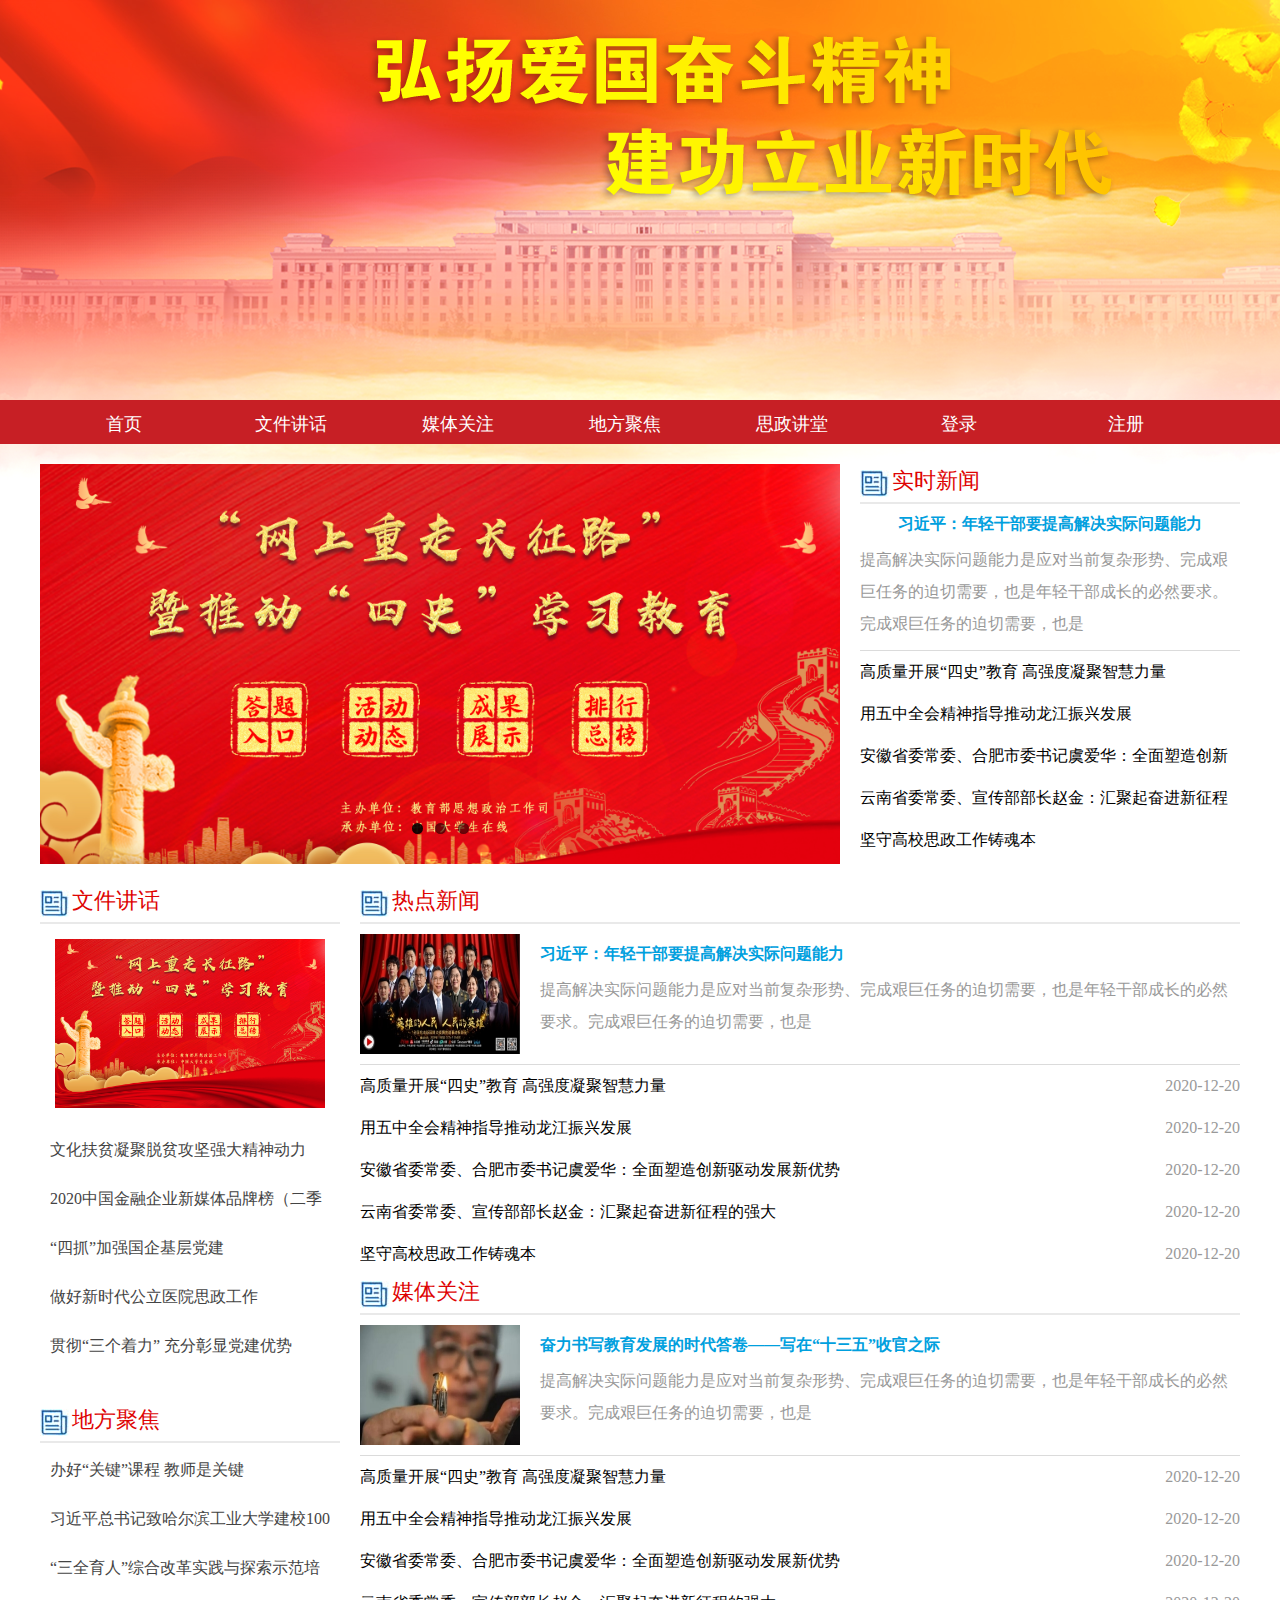
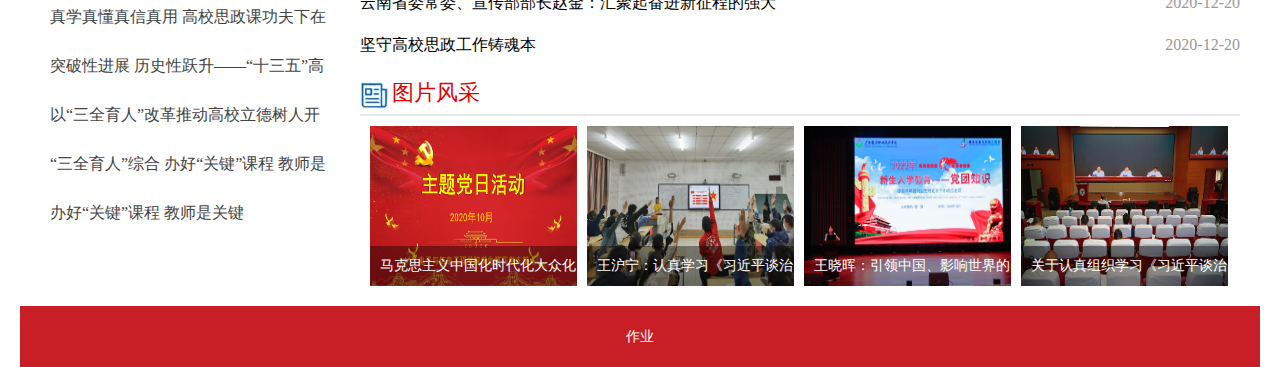
<file: index.html>
<!DOCTYPE html
    PUBLIC "-//W3C//DTD XHTML 1.0 Transitional//EN" "http://www.w3.org/TR/xhtml1/DTD/xhtml1-transitional.dtd">
<html xmlns="http://www.w3.org/1999/xhtml">
<head>
<meta http-equiv="Content-Type" content="text/html; charset=utf-8" />
<title>资讯</title>
<script src="js/jquery.js" type="text/javascript"></script>
<script type="text/javascript" src="js/jquery.flexslider.js"></script>
<link href="css/style.css" rel="stylesheet" type="text/css" />
</head>

<body>     
<div class="main">
  <div class="header indexheader">


    <ul>
      <li><a href="index.html">首页</a></li>
      <li><a href="news.html">文件讲话</a></li>
      <li><a href="guanzhu.html">媒体关注</a></li>
      <li><a href="place.html">地方聚焦</a></li>
      <li><a href="fengcai.html">思政讲堂</a></li>
      <li><a href="login.html">登录</a></li>
      <li><a href="regsiter.html">注册</a></li>
    </ul>
  </div>
  <div class="context">
    <div class="layoutbox">
      <div class="flexslider banner">
        <ul class="slides">
          <li><a><img src="imgs/b1.jpg"></a></li>
          <li><a><img src="imgs/b2.jpg"></a></li>
          <li><a><img src="imgs/b3.png"></a></li>
        </ul>
      </div>
      <div class="topright">
        <div class="xxdt-tit">
          <div class="xxdt-tit-name ">实时新闻</div>
        </div>
        <div class="topnew">
          <div class="topmenu">
            <h3><a href="#">习近平：年轻干部要提高解决实际问题能力</a></h3>
            <p>提高解决实际问题能力是应对当前复杂形势、完成艰巨任务的迫切需要，也是年轻干部成长的必然要求。完成艰巨任务的迫切需要，也是</p>
          </div>
          <ul>
            <li><a href="detail.html">高质量开展“四史”教育 高强度凝聚智慧力量</a></li>
            <li><a href="detail.html">用五中全会精神指导推动龙江振兴发展</a></li>
            <li><a href="detail.html">安徽省委常委、合肥市委书记虞爱华：全面塑造创新驱动发展新优势</a></li>
            <li><a href="detail.html">云南省委常委、宣传部部长赵金：汇聚起奋进新征程的强大</a></li>
            <li><a href="detail.html">坚守高校思政工作铸魂本</a></li>
          </ul>
        </div>
      </div>
    </div>
    <div class="left">
      <div class="leftmenu">
        <div class="xxdt-tit">
          <div class="xxdt-tit-name ">文件讲话</div>
        </div>
        <img class="imgb" src="imgs/fj.jpg">
        <ul>
          <li>文化扶贫凝聚脱贫攻坚强大精神动力</li>
          <li>2020中国金融企业新媒体品牌榜（二季度榜单）发布</li>
          <li>“四抓”加强国企基层党建</li>
          <li>做好新时代公立医院思政工作</li>
          <li>贯彻“三个着力” 充分彰显党建优势</li>
        </ul>
      </div>
      <div class="leftmenu">
        <div class="xxdt-tit">
          <div class="xxdt-tit-name ">地方聚焦</div>
        </div>
        <div id="div1">
          <ul>
            <li> 办好“关键”课程 教师是关键 </li>
            <li> 习近平总书记致哈尔滨工业大学建校100周年贺信的学习 </li>
            <li> “三全育人”综合改革实践与探索示范培训班开班 </li>
            <li> 真学真懂真信真用 高校思政课功夫下在哪 </li>
            <li> 突破性进展 历史性跃升——“十三五”高等教育 </li>
            <li> 以“三全育人”改革推动高校立德树人开新局增实效 </li>
            <li> “三全育人”综合
              办好“关键”课程 教师是关键改革实践与探索示范培训班开班 </li>
            <li> 办好“关键”课程 教师是关键 </li>
          </ul>
        </div>
      </div>
    </div>
    <div class="right">
      <div class="box">
        <div class="topright topright1">
          <div class="xxdt-tit">
            <div class="xxdt-tit-name ">热点新闻</div>
          </div>
          <div class="topnew">
            <div class="topmenu"> <img src="imgs/li1.jpg" width="160" height="120">
              <h3><a href="#">习近平：年轻干部要提高解决实际问题能力</a></h3>
              <p>提高解决实际问题能力是应对当前复杂形势、完成艰巨任务的迫切需要，也是年轻干部成长的必然要求。完成艰巨任务的迫切需要，也是</p>
            </div>
            <ul>
              <li><span>2020-12-20</span><a href="detail.html">高质量开展“四史”教育 高强度凝聚智慧力量</a></li>
              <li><span>2020-12-20</span><a href="detail.html">用五中全会精神指导推动龙江振兴发展</a></li>
              <li><span>2020-12-20</span><a href="detail.html">安徽省委常委、合肥市委书记虞爱华：全面塑造创新驱动发展新优势</a></li>
              <li><span>2020-12-20</span><a href="detail.html">云南省委常委、宣传部部长赵金：汇聚起奋进新征程的强大</a></li>
              <li><span>2020-12-20</span><a href="detail.html">坚守高校思政工作铸魂本</a></li>
            </ul>
          </div>
        </div>
        <div class="topright topright1">
          <div class="xxdt-tit">
            <div class="xxdt-tit-name ">媒体关注</div>
          </div>
          <div class="topnew">
            <div class="topmenu"> <img src="imgs/li2.jpg" width="160" height="120">
              <h3><a href="#">奋力书写教育发展的时代答卷——写在“十三五”收官之际</a></h3>
              <p>提高解决实际问题能力是应对当前复杂形势、完成艰巨任务的迫切需要，也是年轻干部成长的必然要求。完成艰巨任务的迫切需要，也是</p>
            </div>
            <ul>
              <li><span>2020-12-20</span><a href="detail.html">高质量开展“四史”教育 高强度凝聚智慧力量</a></li>
              <li><span>2020-12-20</span><a href="detail.html">用五中全会精神指导推动龙江振兴发展</a></li>
              <li><span>2020-12-20</span><a href="detail.html">安徽省委常委、合肥市委书记虞爱华：全面塑造创新驱动发展新优势</a></li>
              <li><span>2020-12-20</span><a href="detail.html">云南省委常委、宣传部部长赵金：汇聚起奋进新征程的强大</a></li>
              <li><span>2020-12-20</span><a href="detail.html">坚守高校思政工作铸魂本</a></li>
            </ul>
          </div>
        </div>
      </div>
      <div class="box">
        <div class="xxdt-tit">
          <div class="xxdt-tit-name ">图片风采</div>
        </div>
        <div class="img">
          <ul>
            <li> <img src="imgs/1.png" />
              <p>马克思主义中国化时代化大众化的开</p>
            </li>
            <li> <img src="imgs/2.png" />
              <p>王沪宁：认真学习《习近平谈治国理政》就</p>
            </li>
            <li> <img src="imgs/3.jpg" />
              <p>王晓晖：引领中国、影响世界的21</p>
            </li>
            <li> <img src="imgs/4.png" />
              <p>关于认真组织学习《习近平谈治国理政》第三卷的通知10万人大关</p>
            </li>
          </ul>
        </div>
      </div>
    </div>
  </div>
</div>
<div class="footer"> 作业 </div>
</body>
</html>
<script>
	$(window).load(function(){
		  $('.flexslider').flexslider({
			animation: "slide",
			directionNav: false,  
			 controlNav: true,    
			start: function(slider){
 			}
		  });

  
		  
 		 
    })
 
</script>
</file>
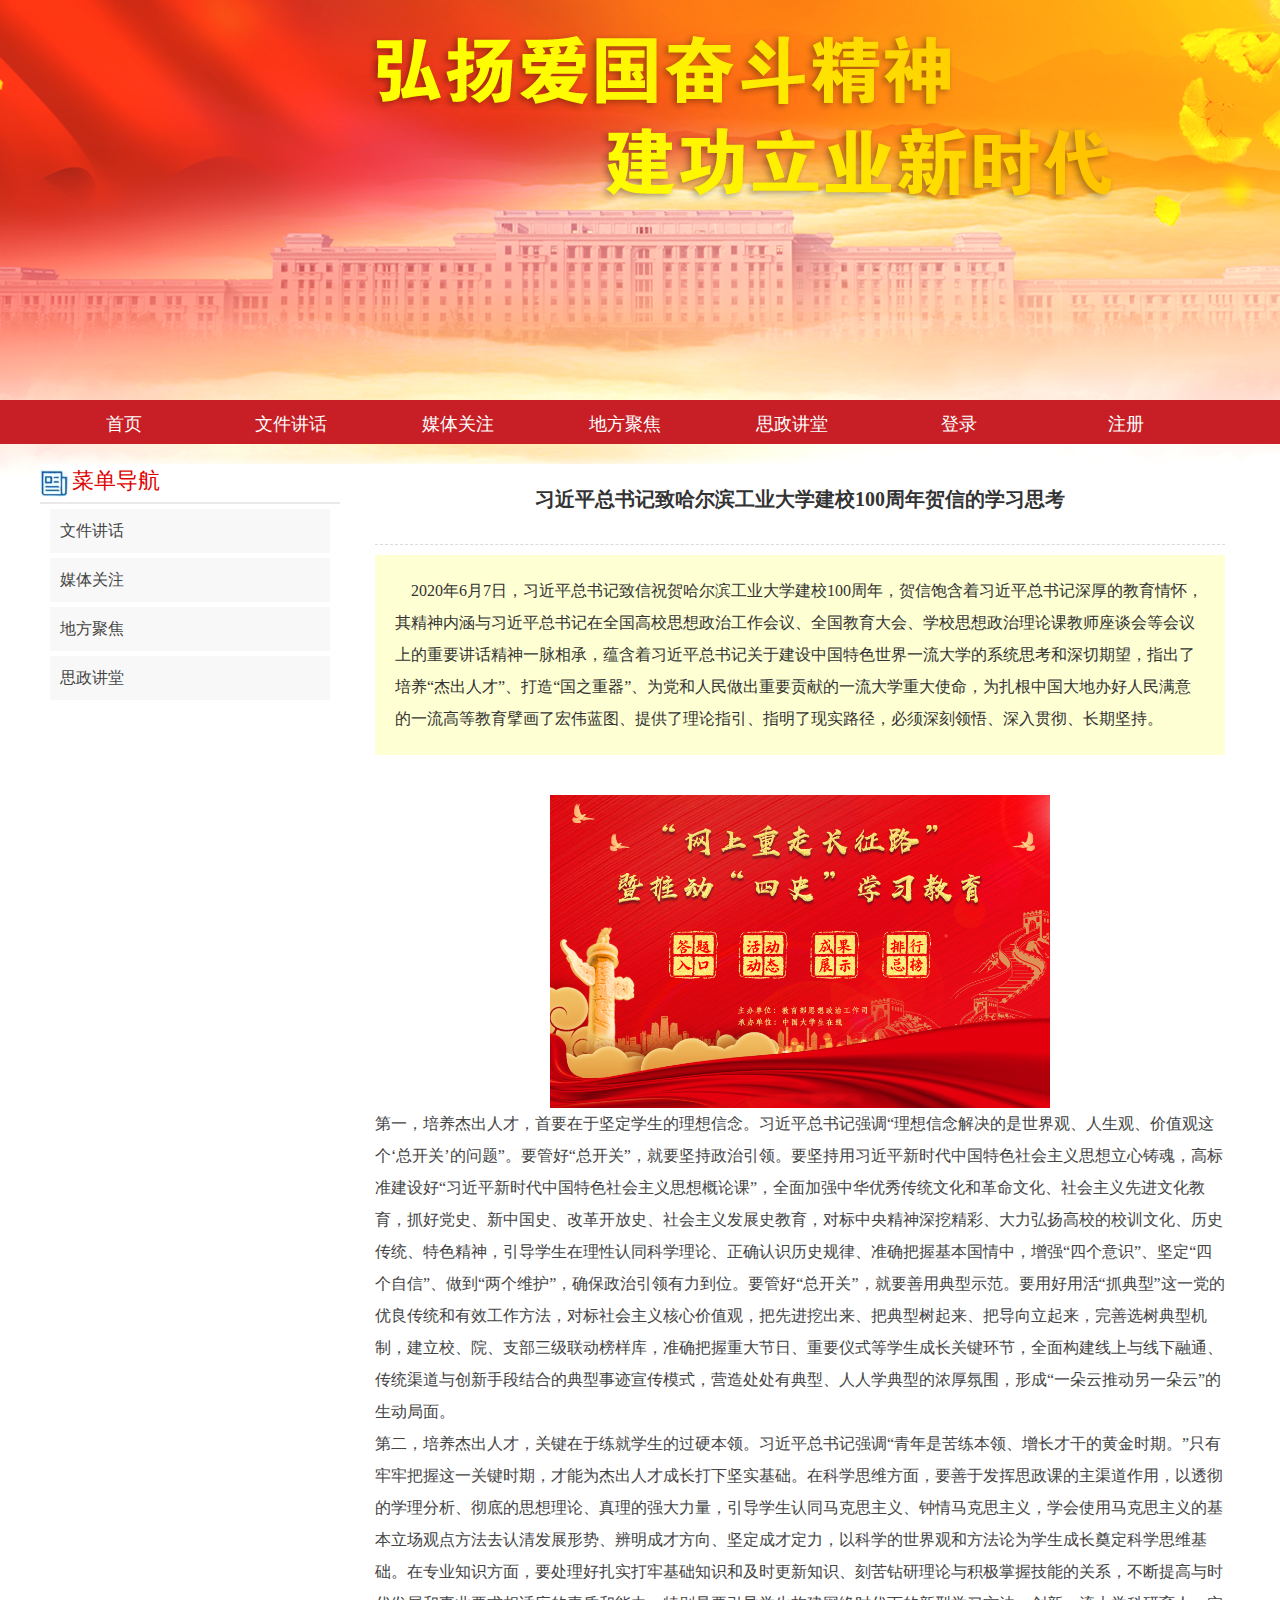
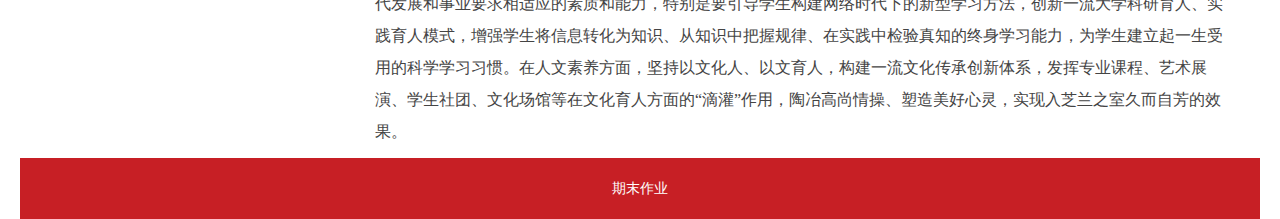
<file: detail.html>
<!DOCTYPE html
  PUBLIC "-//W3C//DTD XHTML 1.0 Transitional//EN" "http://www.w3.org/TR/xhtml1/DTD/xhtml1-transitional.dtd">
<html xmlns="http://www.w3.org/1999/xhtml">
<head>
<meta http-equiv="Content-Type" content="text/html; charset=utf-8" />
<title>资讯</title>
<link href="css/style.css" rel="stylesheet" type="text/css" />
</head>

<body>
<div class="main">
  <div class="header">
    <ul>
		<li><a href="index.html">首页</a></li>
				<li><a href="news.html">文件讲话</a></li>
				<li><a href="guanzhu.html">媒体关注</a></li>
				<li><a href="place.html">地方聚焦</a></li>
				<li><a href="fengcai.html">思政讲堂</a></li>
				<li><a href="login.html">登录</a></li>
				<li><a href="regsiter.html">注册</a></li>
    </ul>
  </div>
  <div class="context">
    <div class="left">
    <div class="left">
        <div class="leftmenu">
          <div class="xxdt-tit">
            <div class="xxdt-tit-name ">菜单导航</div>
          </div>
          <ul>
            <li><a href="#">文件讲话</a></li>
            <li><a href="#">媒体关注</a></li>
            <li><a href="#">地方聚焦</a></li>
            <li><a href="#">思政讲堂</a></li>
          </ul>
        </div>






      </div>
    </div>
    <div class="right">
      <div class="box">
        
        <div class="boxlist">
          <dl>
            <dt>  
              <h3>  习近平总书记致哈尔滨工业大学建校100周年贺信的学习思考</h3>
            </dt>
            
            
            
            <dd class="boxbb boxcontext" style=" height:auto;"> 
            
            	<div class="tiu">　2020年6月7日，习近平总书记致信祝贺哈尔滨工业大学建校100周年，贺信饱含着习近平总书记深厚的教育情怀，其精神内涵与习近平总书记在全国高校思想政治工作会议、全国教育大会、学校思想政治理论课教师座谈会等会议上的重要讲话精神一脉相承，蕴含着习近平总书记关于建设中国特色世界一流大学的系统思考和深切期望，指出了培养“杰出人才”、打造“国之重器”、为党和人民做出重要贡献的一流大学重大使命，为扎根中国大地办好人民满意的一流高等教育擘画了宏伟蓝图、提供了理论指引、指明了现实路径，必须深刻领悟、深入贯彻、长期坚持。</div>
             <div class="imgxx"><img src="imgs/b1.jpg" width="500"  /></div>
              <p> 第一，培养杰出人才，首要在于坚定学生的理想信念。习近平总书记强调“理想信念解决的是世界观、人生观、价值观这个‘总开关’的问题”。要管好“总开关”，就要坚持政治引领。要坚持用习近平新时代中国特色社会主义思想立心铸魂，高标准建设好“习近平新时代中国特色社会主义思想概论课”，全面加强中华优秀传统文化和革命文化、社会主义先进文化教育，抓好党史、新中国史、改革开放史、社会主义发展史教育，对标中央精神深挖精彩、大力弘扬高校的校训文化、历史传统、特色精神，引导学生在理性认同科学理论、正确认识历史规律、准确把握基本国情中，增强“四个意识”、坚定“四个自信”、做到“两个维护”，确保政治引领有力到位。要管好“总开关”，就要善用典型示范。要用好用活“抓典型”这一党的优良传统和有效工作方法，对标社会主义核心价值观，把先进挖出来、把典型树起来、把导向立起来，完善选树典型机制，建立校、院、支部三级联动榜样库，准确把握重大节日、重要仪式等学生成长关键环节，全面构建线上与线下融通、传统渠道与创新手段结合的典型事迹宣传模式，营造处处有典型、人人学典型的浓厚氛围，形成“一朵云推动另一朵云”的生动局面。 </p>
              <p>
              第二，培养杰出人才，关键在于练就学生的过硬本领。习近平总书记强调“青年是苦练本领、增长才干的黄金时期。”只有牢牢把握这一关键时期，才能为杰出人才成长打下坚实基础。在科学思维方面，要善于发挥思政课的主渠道作用，以透彻的学理分析、彻底的思想理论、真理的强大力量，引导学生认同马克思主义、钟情马克思主义，学会使用马克思主义的基本立场观点方法去认清发展形势、辨明成才方向、坚定成才定力，以科学的世界观和方法论为学生成长奠定科学思维基础。在专业知识方面，要处理好扎实打牢基础知识和及时更新知识、刻苦钻研理论与积极掌握技能的关系，不断提高与时代发展和事业要求相适应的素质和能力，特别是要引导学生构建网络时代下的新型学习方法，创新一流大学科研育人、实践育人模式，增强学生将信息转化为知识、从知识中把握规律、在实践中检验真知的终身学习能力，为学生建立起一生受用的科学学习习惯。在人文素养方面，坚持以文化人、以文育人，构建一流文化传承创新体系，发挥专业课程、艺术展演、学生社团、文化场馆等在文化育人方面的“滴灌”作用，陶冶高尚情操、塑造美好心灵，实现入芝兰之室久而自芳的效果。
              
              </p>
            </dd>
          </dl>
        </div>
      </div>
    </div>
  </div>
</div>
<div class="footer"> 期末作业 </div>
</body>
</html>
</file>
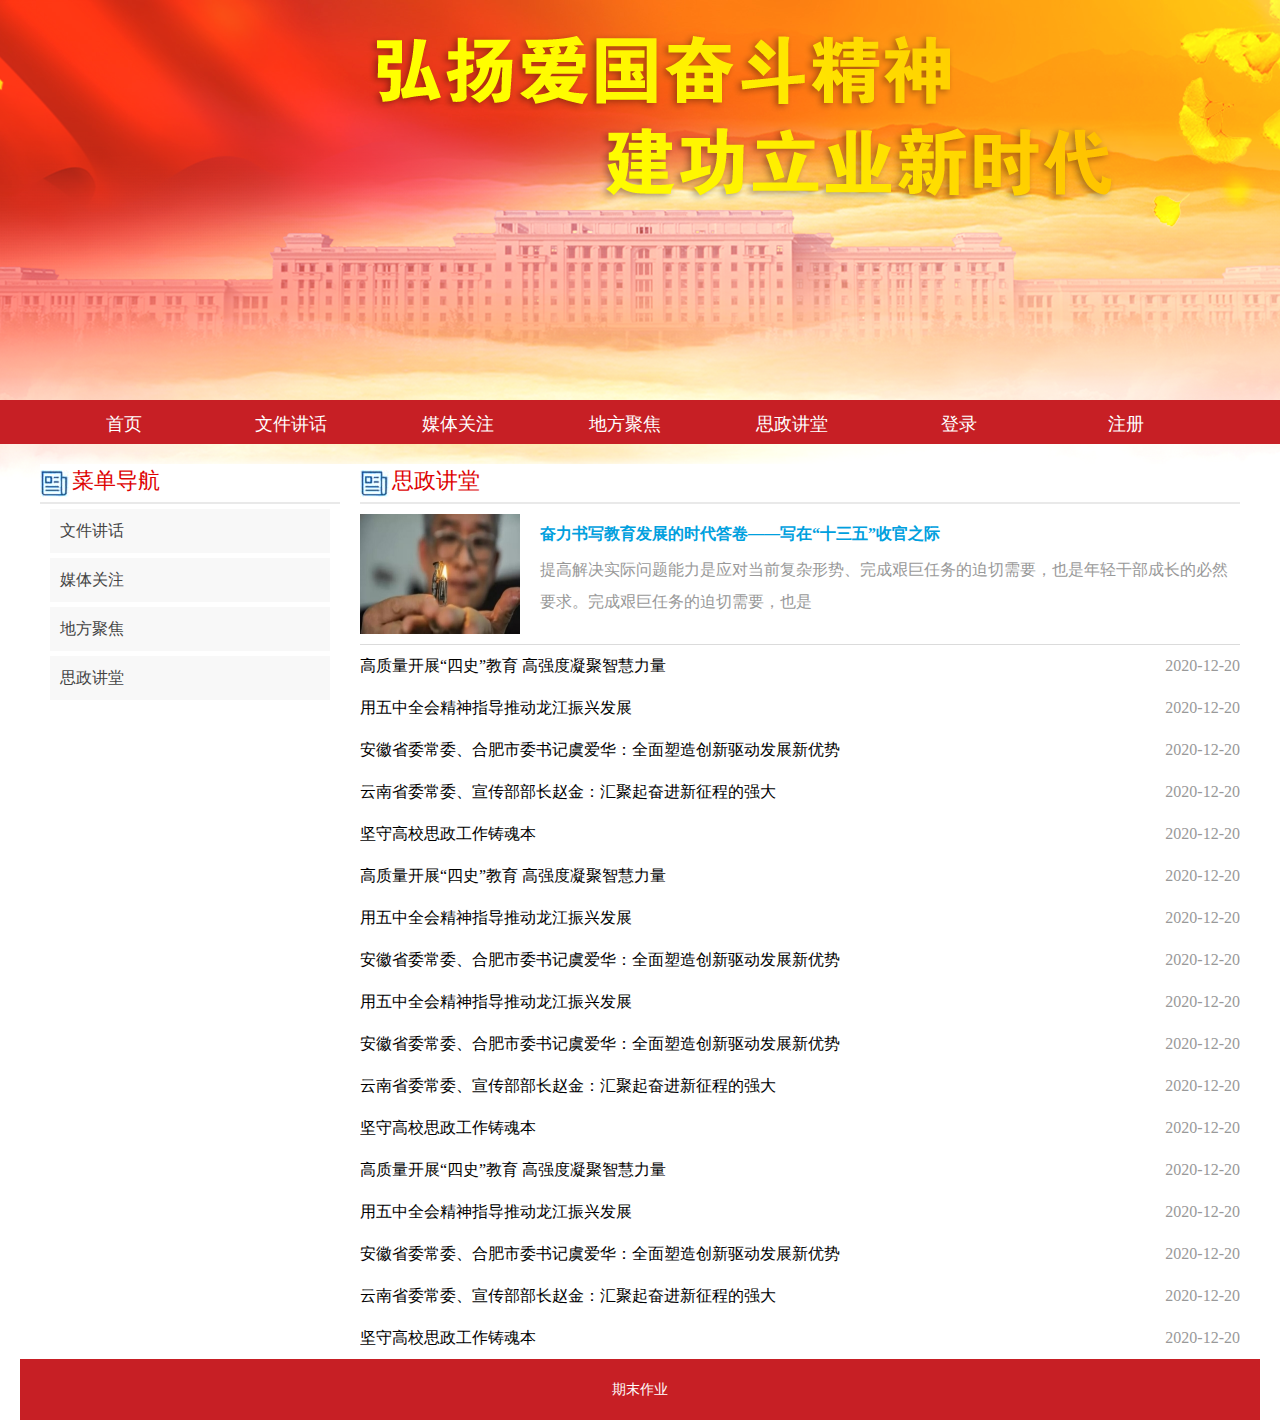
<file: fengcai.html>
<!DOCTYPE html >
<html >
<head>
<meta http-equiv="Content-Type" content="text/html; charset=utf-8" />
<title>资讯</title>
<link href="css/style.css" rel="stylesheet" type="text/css" />
</head>

<body>
<div class="main">
  <div class="header">
    <ul>
      <li><a href="index.html">首页</a></li>
      <li><a href="news.html">文件讲话</a></li>
      <li><a href="guanzhu.html">媒体关注</a></li>
      <li><a href="place.html">地方聚焦</a></li>
      <li><a href="fengcai.html">思政讲堂</a></li>
      <li><a href="login.html">登录</a></li>
      <li><a href="regsiter.html">注册</a></li>
    </ul>
  </div>
  <div class="context">
    <div class="left">
      <div class="leftmenu">
        <div class="xxdt-tit">
          <div class="xxdt-tit-name ">菜单导航</div>
        </div>
        <ul>
          <li><a href="#">文件讲话</a></li>
          <li><a href="#">媒体关注</a></li>
          <li><a href="#">地方聚焦</a></li>
          <li><a href="#">思政讲堂</a></li>
        </ul>
      </div>
    </div>
    <div class="right">
      <div class="topright topright1">
        <div class="xxdt-tit">
          <div class="xxdt-tit-name ">思政讲堂</div>
        </div>
        <div class="topnew">
          <div class="topmenu"> <img src="imgs/li2.jpg" width="160" height="120">
            <h3><a href="#">奋力书写教育发展的时代答卷——写在“十三五”收官之际</a></h3>
            <p>提高解决实际问题能力是应对当前复杂形势、完成艰巨任务的迫切需要，也是年轻干部成长的必然要求。完成艰巨任务的迫切需要，也是</p>
          </div>
          <ul>
            <li><span>2020-12-20</span><a href="detail.html">高质量开展“四史”教育 高强度凝聚智慧力量</a></li>
            <li><span>2020-12-20</span><a href="detail.html">用五中全会精神指导推动龙江振兴发展</a></li>
            <li><span>2020-12-20</span><a href="detail.html">安徽省委常委、合肥市委书记虞爱华：全面塑造创新驱动发展新优势</a></li>
            <li><span>2020-12-20</span><a href="detail.html">云南省委常委、宣传部部长赵金：汇聚起奋进新征程的强大</a></li>
            <li><span>2020-12-20</span><a href="detail.html">坚守高校思政工作铸魂本</a></li>
            <li><span>2020-12-20</span><a href="detail.html">高质量开展“四史”教育 高强度凝聚智慧力量</a></li>
            <li><span>2020-12-20</span><a href="detail.html">用五中全会精神指导推动龙江振兴发展</a></li>
            <li><span>2020-12-20</span><a href="detail.html">安徽省委常委、合肥市委书记虞爱华：全面塑造创新驱动发展新优势</a></li>
            <li><span>2020-12-20</span><a href="detail.html">用五中全会精神指导推动龙江振兴发展</a></li>
            <li><span>2020-12-20</span><a href="detail.html">安徽省委常委、合肥市委书记虞爱华：全面塑造创新驱动发展新优势</a></li>
            <li><span>2020-12-20</span><a href="detail.html">云南省委常委、宣传部部长赵金：汇聚起奋进新征程的强大</a></li>
            <li><span>2020-12-20</span><a href="detail.html">坚守高校思政工作铸魂本</a></li>
            <li><span>2020-12-20</span><a href="detail.html">高质量开展“四史”教育 高强度凝聚智慧力量</a></li>
            <li><span>2020-12-20</span><a href="detail.html">用五中全会精神指导推动龙江振兴发展</a></li>
            <li><span>2020-12-20</span><a href="detail.html">安徽省委常委、合肥市委书记虞爱华：全面塑造创新驱动发展新优势</a></li>
            <li><span>2020-12-20</span><a href="detail.html">云南省委常委、宣传部部长赵金：汇聚起奋进新征程的强大</a></li>
            <li><span>2020-12-20</span><a href="detail.html">坚守高校思政工作铸魂本</a></li>
          </ul>
        </div>
      </div>
       
    </div>
  </div>
</div>
<div class="footer"> 期末作业 </div>
</body>
</html>
</file>
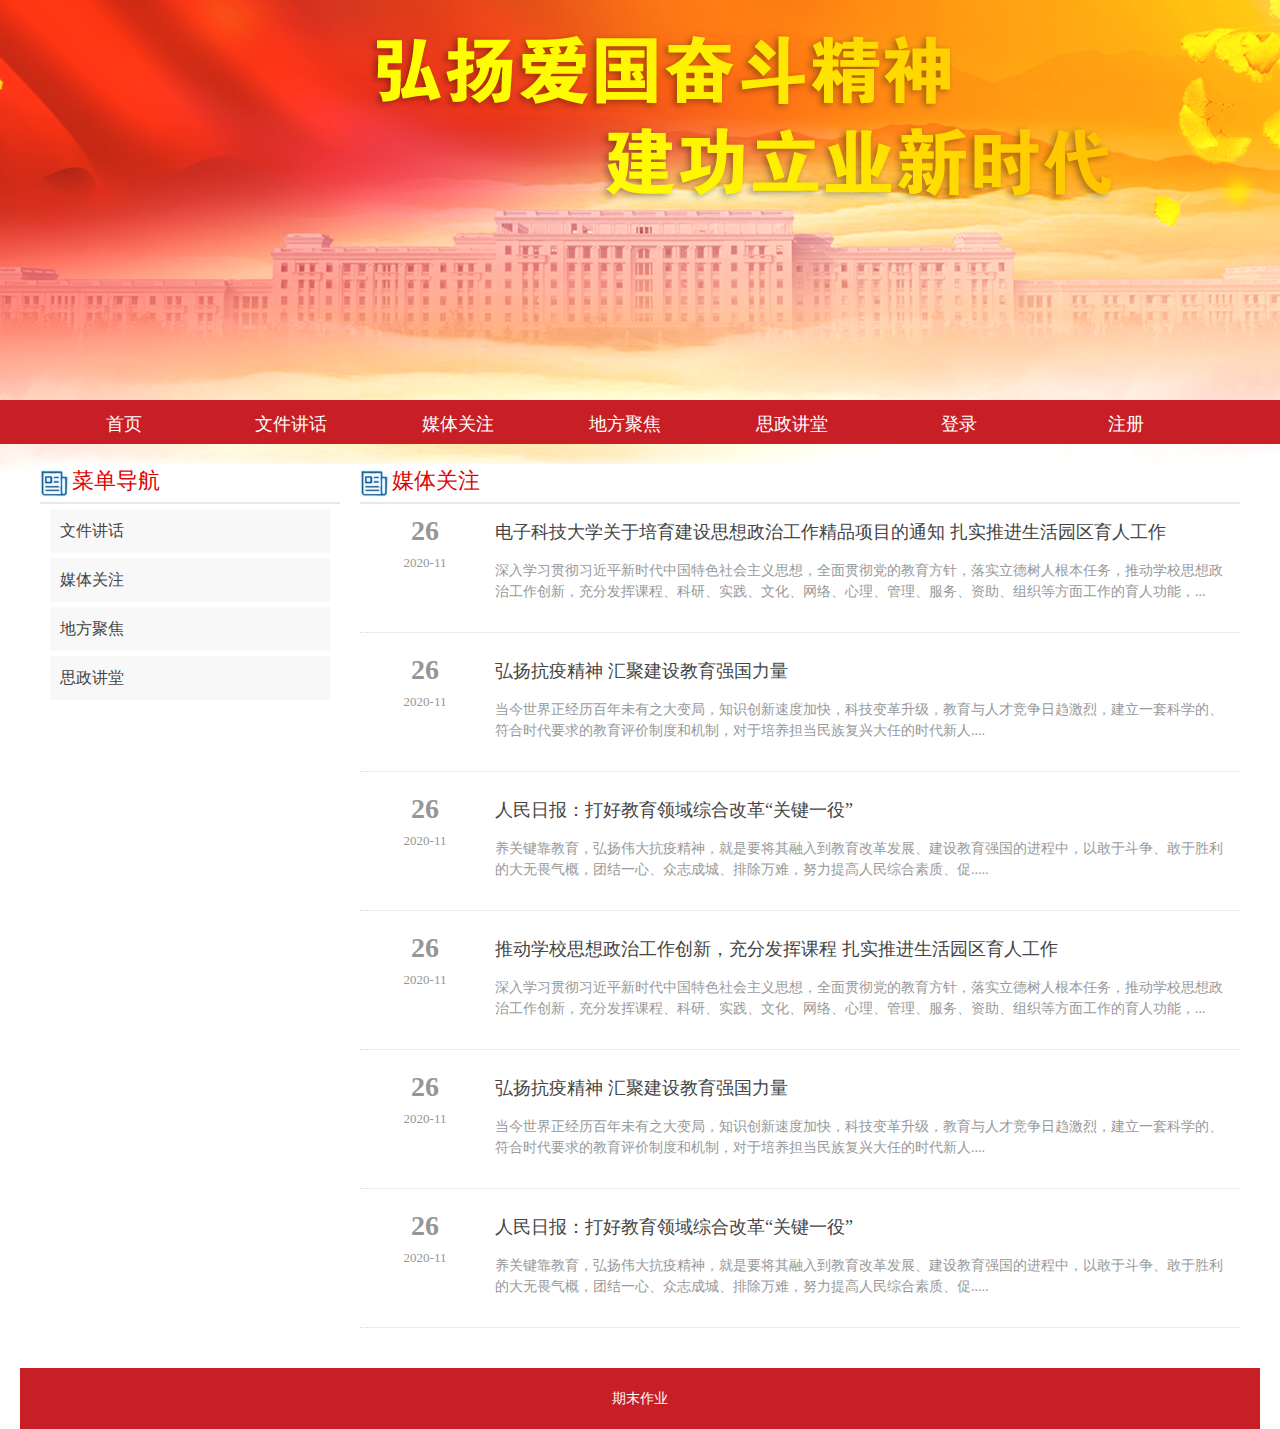
<file: guanzhu.html>
<!DOCTYPE html
  PUBLIC "-//W3C//DTD XHTML 1.0 Transitional//EN" "http://www.w3.org/TR/xhtml1/DTD/xhtml1-transitional.dtd">
<html xmlns="http://www.w3.org/1999/xhtml">

<head>
  <meta http-equiv="Content-Type" content="text/html; charset=utf-8" />
  <title>资讯</title>
  <link href="css/style.css" rel="stylesheet" type="text/css" />
</head>

<body>

  <div class="main">
    <div class="header">
      <ul>
        <li><a href="index.html">首页</a></li>
        <li><a href="news.html">文件讲话</a></li>
        <li><a href="work.html">媒体关注</a></li>
        <li><a href="place.html">地方聚焦</a></li>
        <li><a href="fengcai.html">思政讲堂</a></li>
        <li><a href="login.html">登录</a></li>
        <li><a href="regsiter.html">注册</a></li>
      </ul>
    </div>
    <div class="context">

      <div class="left">
        <div class="leftmenu">
          <div class="xxdt-tit">
            <div class="xxdt-tit-name ">菜单导航</div>
          </div>
          <ul>
            <li><a href="#">文件讲话</a></li>
            <li><a href="#">媒体关注</a></li>
            <li><a href="#">地方聚焦</a></li>
            <li><a href="#">思政讲堂</a></li>
          </ul>
        </div>



      



      </div>







      <div class="right">
        <div class="box">
          <div class="xxdt-tit">
            <div class="xxdt-tit-name ">媒体关注</div>
          </div>
          <div class="work">

            <dl>
              <dt>
                <div class="inform-list-item-date-block">
                  <div class="inform-day">26</div>
                  <div class="inform-year-month">2020-11</div>
              </div>
              </dt>
              <dd>
                <h3><a href="detail.html">电子科技大学关于培育建设思想政治工作精品项目的通知 扎实推进生活园区育人工作</a></h3>
                <p>
                  深入学习贯彻习近平新时代中国特色社会主义思想，全面贯彻党的教育方针，落实立德树人根本任务，推动学校思想政治工作创新，充分发挥课程、科研、实践、文化、网络、心理、管理、服务、资助、组织等方面工作的育人功能，...
                </p>
              </dd>

            </dl>
            <dl>
              <dt>
                <div class="inform-list-item-date-block">
                  <div class="inform-day">26</div>
                  <div class="inform-year-month">2020-11</div>
              </div>
              </dt>
              <dd>
                <h3><a href="detail.html">弘扬抗疫精神 汇聚建设教育强国力量</a></h3>
                <p>当今世界正经历百年未有之大变局，知识创新速度加快，科技变革升级，教育与人才竞争日趋激烈，建立一套科学的、符合时代要求的教育评价制度和机制，对于培养担当民族复兴大任的时代新人....</p>
              </dd>

            </dl>
            <dl>
              <dt>
                <div class="inform-list-item-date-block">
                  <div class="inform-day">26</div>
                  <div class="inform-year-month">2020-11</div>
              </div>
              </dt>
              <dd>
                <h3><a href="detail.html">人民日报：打好教育领域综合改革“关键一役” </a></h3>
                <p>
                  养关键靠教育，弘扬伟大抗疫精神，就是要将其融入到教育改革发展、建设教育强国的进程中，以敢于斗争、敢于胜利的大无畏气概，团结一心、众志成城、排除万难，努力提高人民综合素质、促.....
                </p>
              </dd>

            </dl>
            <dl>
              <dt>
                <div class="inform-list-item-date-block">
                  <div class="inform-day">26</div>
                  <div class="inform-year-month">2020-11</div>
              </div>
              </dt>
              <dd>
                <h3><a href="detail.html">推动学校思想政治工作创新，充分发挥课程 扎实推进生活园区育人工作</a></h3>
                <p>
                  深入学习贯彻习近平新时代中国特色社会主义思想，全面贯彻党的教育方针，落实立德树人根本任务，推动学校思想政治工作创新，充分发挥课程、科研、实践、文化、网络、心理、管理、服务、资助、组织等方面工作的育人功能，...
                </p>
              </dd>

            </dl>
            <dl>
              <dt>
                <div class="inform-list-item-date-block">
                  <div class="inform-day">26</div>
                  <div class="inform-year-month">2020-11</div>
              </div>
              </dt>
              <dd>
                <h3><a href="detail.html">弘扬抗疫精神 汇聚建设教育强国力量</a></h3>
                <p>当今世界正经历百年未有之大变局，知识创新速度加快，科技变革升级，教育与人才竞争日趋激烈，建立一套科学的、符合时代要求的教育评价制度和机制，对于培养担当民族复兴大任的时代新人....</p>
              </dd>

            </dl>
            <dl>
              <dt>
                <div class="inform-list-item-date-block">
                  <div class="inform-day">26</div>
                  <div class="inform-year-month">2020-11</div>
              </div>
              </dt>
              <dd>
                <h3><a href="detail.html">人民日报：打好教育领域综合改革“关键一役” </a></h3>
                <p>
                  养关键靠教育，弘扬伟大抗疫精神，就是要将其融入到教育改革发展、建设教育强国的进程中，以敢于斗争、敢于胜利的大无畏气概，团结一心、众志成城、排除万难，努力提高人民综合素质、促.....
                </p>
              </dd>

            </dl>
            
         
          </div>

        </div>

      </div>
    </div>
  </div>

  <div class="footer">

    期末作业
  </div>
</body>

</html>
</file>
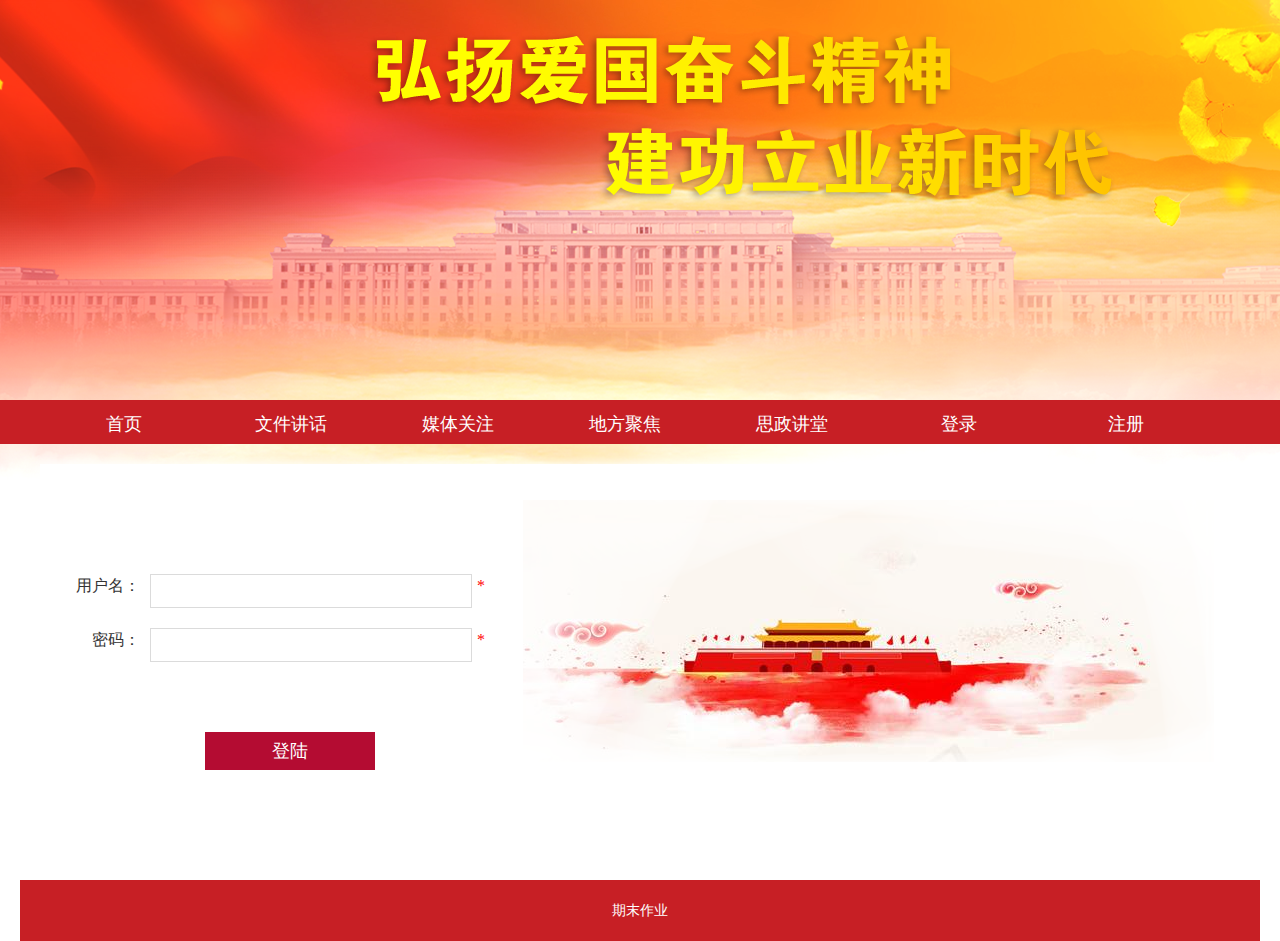
<file: login.html>
<!DOCTYPE html
	PUBLIC "-//W3C//DTD XHTML 1.0 Transitional//EN" "http://www.w3.org/TR/xhtml1/DTD/xhtml1-transitional.dtd">
<html xmlns="http://www.w3.org/1999/xhtml">

<head>
	<meta http-equiv="Content-Type" content="text/html; charset=utf-8" />
	<title>资讯</title>
	<link href="css/style.css" rel="stylesheet" type="text/css" />
</head>

<body>
	<div class="main">
		<div class="header">
			<ul>
				<li><a href="index.html">首页</a></li>
				<li><a href="news.html">文件讲话</a></li>
				<li><a href="guanzhu.html">媒体关注</a></li>
				<li><a href="place.html">地方聚焦</a></li>
				<li><a href="fengcai.html">思政讲堂</a></li>
				<li><a href="login.html">登录</a></li>
				<li><a href="regsiter.html">注册</a></li>
			</ul>
		</div>
		<div class="box">
		 
			<div class="context">
<form action="#" method="post" name="jcform" onsubmit="return Jiance()">
			<div class="message">
           
           	  	<dl>
                	<dt>用户名：</dt>
                    <dd> <input name="yonghuming" type="text" class="puta"><span>*</span></dd>
                </dl>
           	  	<dl>
                	<dt>密码：</dt>
                    <dd> <input name="mima" type="password" class="puta"><span>*</span></dd>
                </dl>
           	 
           	    
           	   
                <div class="tijiao" style="padding-left:150px">
                	<input name="submit" type="submit" value="登陆">
                 
                </div>
                </div></form>
               
 
			</div>
		</div>		</div>
		<div class="footer"> 期末作业 </div>
</body>

</html>



<script language="javascript">
function Jiance() {
    if (document.jcform.yonghuming.value=="") 
    {
        window.alert('请输入用户名字!'); 
        return false;
    }
 
    if (document.jcform.mima.value=="") 
    {
        alert('请输入密码!'); 
        
        return false;
    }
	
 
    return true;
} 
</script>
</file>
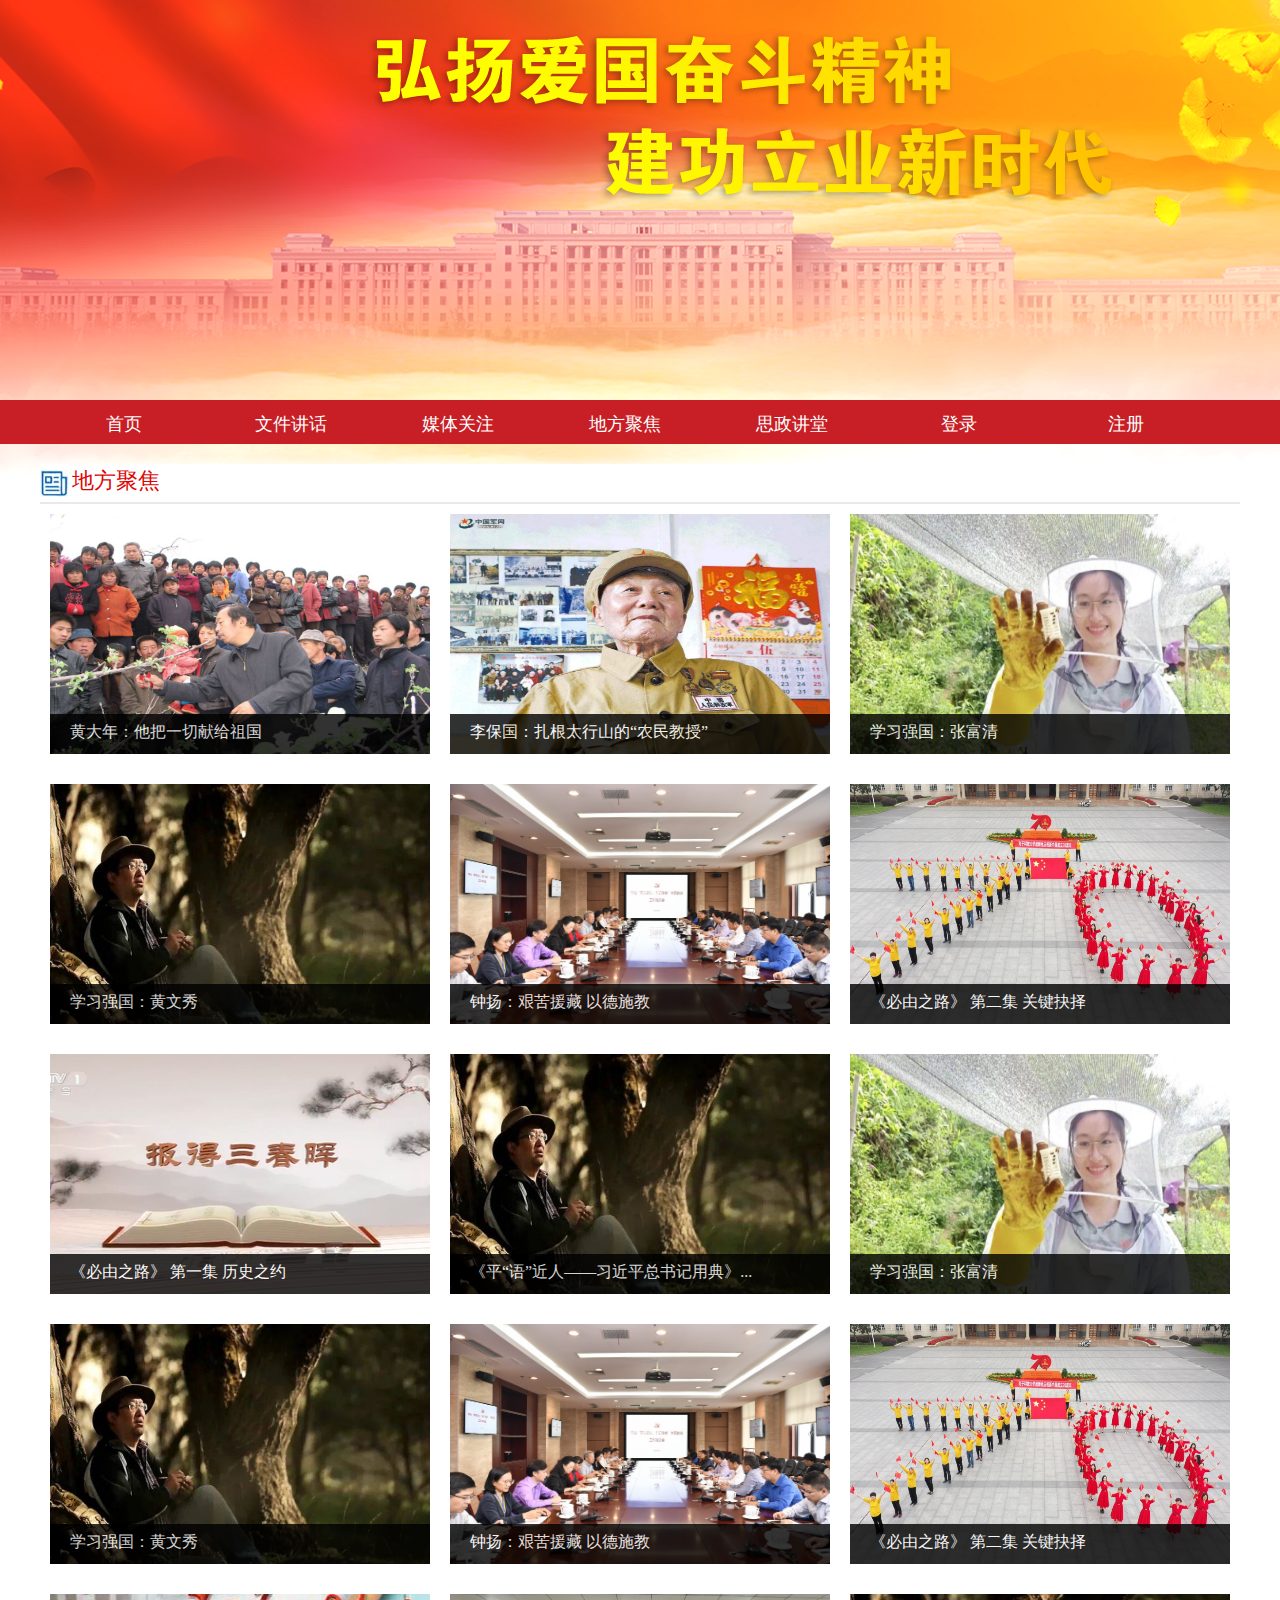
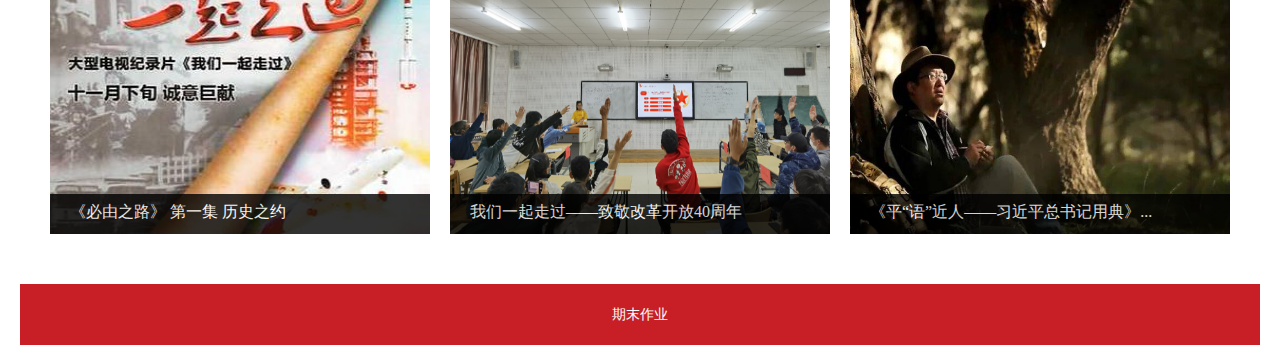
<file: place.html>
<!DOCTYPE html
  PUBLIC "-//W3C//DTD XHTML 1.0 Transitional//EN" "http://www.w3.org/TR/xhtml1/DTD/xhtml1-transitional.dtd">
<html xmlns="http://www.w3.org/1999/xhtml">

<head>
  <meta http-equiv="Content-Type" content="text/html; charset=utf-8" />
  <title>资讯</title>
  <link href="css/style.css" rel="stylesheet" type="text/css" />
</head>

<body>

  <div class="main">
    <div class="header">
      <ul>
        <li><a href="index.html">首页</a></li>
        <li><a href="news.html">文件讲话</a></li>
        <li><a href="guanzhu.html">媒体关注</a></li>
        <li><a href="place.html">地方聚焦</a></li>
        <li><a href="fengcai.html">思政讲堂</a></li>
        <li><a href="login.html">登录</a></li>
        <li><a href="regsiter.html">注册</a></li>
      </ul>
    </div>
    <div class="context">
 





      <div class="">
        <div class="box">
           <div class="xxdt-tit">
            <div class="xxdt-tit-name ">地方聚焦</div>
          </div>
          <div class="pl">
            <ul>
              <li>
                <img src="imgs/a1.jpg">
                <p> <a href="#">黄大年：他把一切献给祖国</a></p>
              </li>
              <li>
                <img src="imgs/a2.jpg">
                <p> <a href="#">李保国：扎根太行山的“农民教授”</a></p>
              </li>
              <li>
                <img src="imgs/a3.jpg">
                <p> <a href="#">学习强国：张富清</a></p>
              </li>
              <li>
                <img src="imgs/a4.jpg">
                <p> <a href="#">学习强国：黄文秀</a></p>
              </li>
              <li>
                <img src="imgs/a5.jpg">
                <p> <a href="#">钟扬：艰苦援藏 以德施教</a></p>
              </li>
              <li>
                <img src="imgs/a6.jpg">
                <p> <a href="#">《必由之路》 第二集 关键抉择</a></p>
              </li>    <li>
                <img src="imgs/d1.png">
                <p> <a href="#">《必由之路》 第一集 历史之约</a></p>
              </li>
           
              <li>
                <img src="imgs/a4.jpg">
                <p> <a href="#">《平“语”近人——习近平总书记用典》...</a></p>
              </li>
                   <li>
                <img src="imgs/a3.jpg">
                <p> <a href="#">学习强国：张富清</a></p>
              </li>
              <li>
                <img src="imgs/a4.jpg">
                <p> <a href="#">学习强国：黄文秀</a></p>
              </li>
              <li>
                <img src="imgs/a5.jpg">
                <p> <a href="#">钟扬：艰苦援藏 以德施教</a></p>
              </li>
              <li>
                <img src="imgs/a6.jpg">
                <p> <a href="#">《必由之路》 第二集 关键抉择</a></p>
              </li>    <li>
                <img src="imgs/d2.jpg">
                <p> <a href="#">《必由之路》 第一集 历史之约</a></p>
              </li>
              <li>
                <img src="imgs/2.png">
                <p> <a href="#">我们一起走过——致敬改革开放40周年</a></p>
              </li>
              <li>
                <img src="imgs/a4.jpg">
                <p> <a href="#">《平“语”近人——习近平总书记用典》...</a></p>
              </li>
            
            </ul>
          </div>

        </div>

      </div>
    </div>
  </div>

  <div class="footer">

    期末作业
  </div>
</body>

</html>
</file>
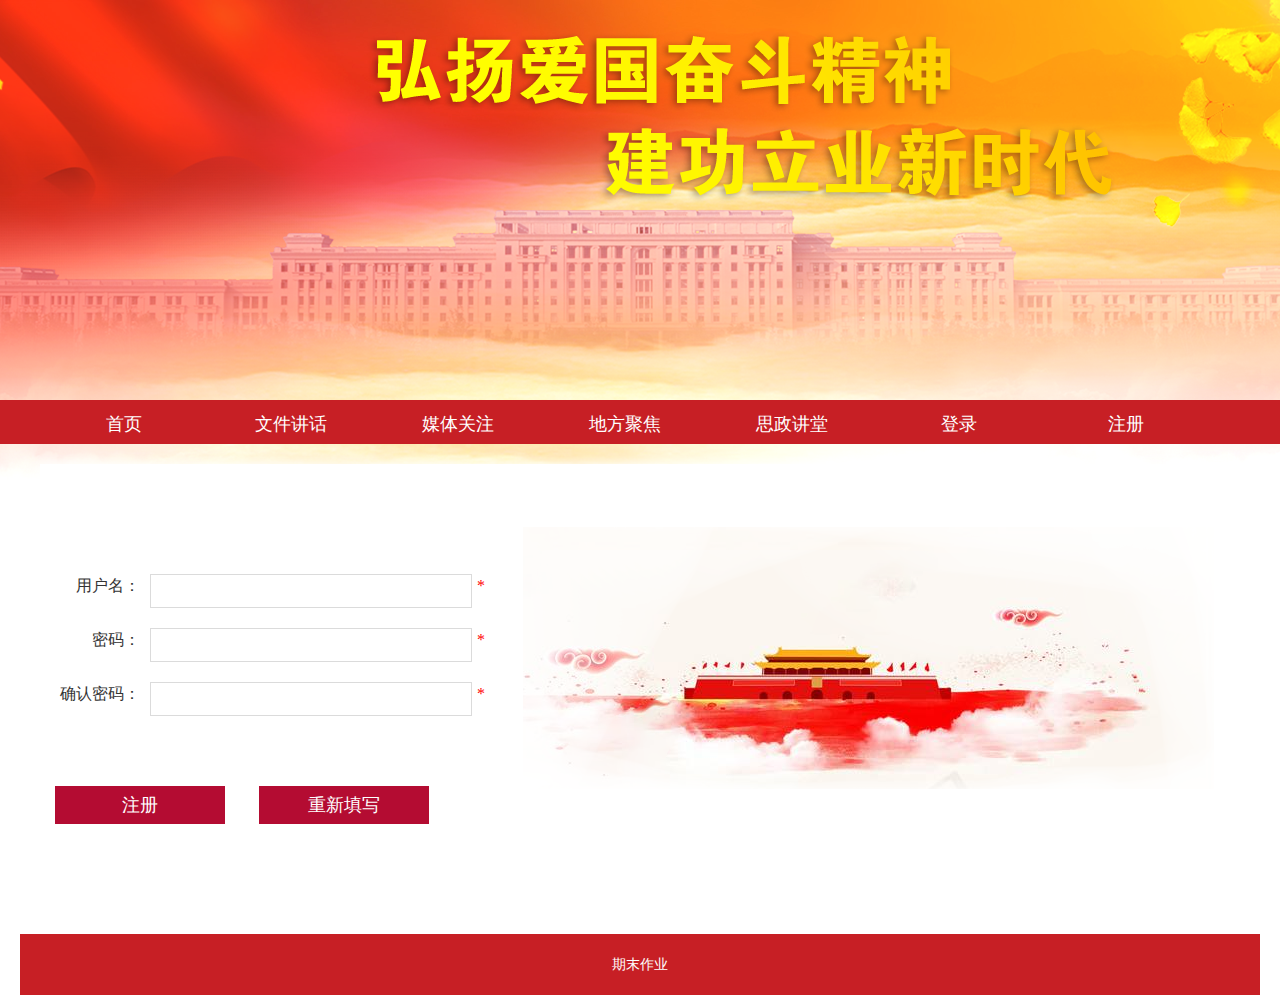
<file: regsiter.html>
<!DOCTYPE html
	PUBLIC "-//W3C//DTD XHTML 1.0 Transitional//EN" "http://www.w3.org/TR/xhtml1/DTD/xhtml1-transitional.dtd">
<html xmlns="http://www.w3.org/1999/xhtml">

<head>
	<meta http-equiv="Content-Type" content="text/html; charset=utf-8" />
	<title>资讯</title>
	<link href="css/style.css" rel="stylesheet" type="text/css" />
</head>

<body>
	<div class="main">
		<div class="header">
			<ul>
				<li><a href="index.html">首页</a></li>
				<li><a href="news.html">文件讲话</a></li>
				<li><a href="guanzhu.html">媒体关注</a></li>
				<li><a href="place.html">地方聚焦</a></li>
				<li><a href="fengcai.html">思政讲堂</a></li>
				<li><a href="login.html">登录</a></li>
				<li><a href="regsiter.html">注册</a></li>
			</ul>
		</div>
		<div class="box">
		 
			<div class="context">
<form action="#" method="post" name="jcform" onsubmit="return Jiance()">
			<div class="message">
           
           	  	<dl>
                	<dt>用户名：</dt>
                    <dd> <input name="yonghuming" type="text" class="puta"><span>*</span></dd>
                </dl>
           	  	<dl>
                	<dt>密码：</dt>
                    <dd> <input name="mima" type="password" class="puta"><span>*</span></dd>
                </dl>
           	  	<dl>
                	<dt>确认密码：</dt>
                    <dd> <input name="qmima" type="password" class="puta"><span>*</span>
                    	 
                    </dd>
                </dl>
           	    
           	   
                <div class="tijiao">
                	<input name="submit" type="submit" value="注册">
                	<input name="" type="button" value="重新填写">
                </div>
                </div></form>
               
 
			</div>
		</div>		</div>
		<div class="footer"> 期末作业 </div>
</body>

</html>



<script language="javascript">
function Jiance() {
    if (document.jcform.yonghuming.value=="") 
    {
        window.alert('请输入用户名字!'); 
        return false;
    }
 
    if (document.jcform.mima.value=="") 
    {
        alert('请输入密码!'); 
        
        return false;
    }
	
     
    if (document.jcform.qmima.value=="") 
    {
        alert('请输入确认密码!'); 
        
        return false;
    }
     
if (document.jcform.mima.value!=document.jcform.qmima.value) 
    {
        alert('两次密码不一致!'); 
        
        return false;
    }
	 
    return true;
} 
</script>
</file>
<file: css/style.css>
/* CSS Document */


body { margin: 0; font-size: 14px; font-family: 'microsoft yahei'; line-height: 1.5; color: #333; background:url(../imgs/bg_ban.png) center 0 no-repeat  }
body, div, dl, dt, dd, ul, ol, li, h1, h2, h3, h4, h5, h6, pre, code, img, form, fieldset, legend, input, textarea, p, blockquote, th, td, hr, button, font { border: none; padding: 0; margin: 0; list-style: none; font-size: 16px; font-family: 'microsoft yahei'; }
a { color: #00a0de; text-decoration: none; }
.fr { float: right }
.fl { float: left }
.clearfloat { clear: both; height: 0; font-size: 1px; line-height: 0px; }
a:hover { color: #f60; text-decoration: none; }
.main { padding-top:400px }
.header { width: 100%; background: #c71f25; margin-bottom: 20px; line-height: 44px; position: relative; }
.indexheader { height: 44px; line-height: 44px; position: relative; overflow: hidden; }
.header ul { height: 44px; width: 1200px; margin: 0 auto; }
.header ul li { padding: 2px 20px 0; width: 127px; text-align: center; float: left; font-size: 18px; line-height: 44px; }
.header ul li a:hover { background: url(../imgs/hover.png) 0 0 repeat-x; display: block; }
.header a { color: #fff }
.context { width: 1200px; margin: 0 auto; background-color: #fff; box-shadow: 0 0 10px #fefefe; overflow: hidden; }
.left { width: 300px; float: left; }
.leftmenu h3, .menu { float: left; padding-left: 32px; color: #de0303; font-size: 22px; line-height: 33px; background: url(../imgs/i.jpg) no-repeat left 6px; }
.leftmenu { overflow: hidden }
.leftmenu ul { padding: 5px 10px 10px; }
.leftmenu { margin-bottom: 20px; }
.leftmenu ul li { overflow: hidden; line-height: 44px; height: 44px; margin-bottom: 5px; color: #444 }
.leftmenu ul li a { padding: 0 10px; display: block; color: #444; background-color: #f8f8f8; }
.leftmenu ul li a:hover { color: #444; background-color: #f00; color: #fff; text-indent: 20px; }
.right { margin-left: 320px; }
.box { margin-bottom: 10px; }
.boxlist { padding: 0 15px; margin-bottom: 10px; }
.boxlist dl dt { margin-bottom: 10px; height: 50px; font-size: 12px; padding: 15px 0; line-height: 50px; border-bottom: 1px dashed #dbdbdb }
.boxlist dl dt i { float: right; font-style: normal; }
.boxlist dl dt span { margin-left: 15px; }
.boxlist dl dt h3 {   font-size: 20px; color: #333; text-align:center;  overflow: hidden; height:40px; line-height: 40px; }
.boxlist dl dd.boxdd { overflow: hidden; line-height: 22px; color: #444; height: 48px; overflow: hidden; margin-bottom: 10px; }
.boxlist dl dd.boxbb p { color: #444; }
.boxlist h4 { padding: 5px 0 10px; font-weight: normal; border-bottom: 1px solid #dbdbdb; }
.img { overflow: hidden }
.img ul { padding: 10px; overflow: hidden; width: 1000px; }
.img ul li { width: 207px; margin-right: 10px; float: left; position: relative; height: 160px; }
.img ul li img { width: 207px; height: 160px; }
.img ul li p { position: absolute; height: 40px; line-height: 40px; background: cornflowerblue; background: rgb(0 0 0 / 0.4); bottom: 0px; width: 207px; font-size: 14px; color: #fff; text-indent: 10px; color: #fff; }
#relsultweather p { line-height: 24px; }
#relsultweather p:last-child { color: rgba(255, 166, 0, 0.918); }
#weather { padding: 15px; overflow: hidden; }
#inputcity { border: 1px solid #dbdbdb; width: 120px; float: left; height: 24px; line-height: 24px; }
#simbutcity { float: left; width: 80px; height: 26px; line-height: 24px; background-color: #f8f8f8; text-align: center; color: #666; border: 1px solid #dbdbdb; }
.boxcontext { line-height: 32px; font-size: 14px; }
.imgb { width: 100%; padding: 15px; box-sizing: border-box;   }
.resmain { width: 320px; margin: 0 auto; padding: 50px 0 }
.resmain h3 { text-align: center }
.resbox { height: 36px; line-height: 36px; padding: 10px }
.resbox label { width: 100px; text-align: right; padding-right: 10px; }
.resbox input { height: 32px; line-height: 32px; width: 150px; border: 1px solid #dbdbdb }
.imgb:hover {   }
.footer { text-align: center; color: #FFf; font-size: 14px; padding: 20px; background: #c71f25; width: 1200px; margin: 0 auto }
.footer span { padding: 0 20px; }
.layout { width: 100%; height: 100%; background: url(../imgs/bg.png) 0 0 no-repeat; text-align: center; display: flex; justify-content: center; align-items: center; background-size: cover }
.layout a { font-size: 40px; color: #fff }
.layout a:hover { text-decoration: underline }
.nlist { padding: 5px 10px; line-height: 32px; }
.nlist ul li { line-height: 46px; }
.nlist ul li span { float: right }
.l-left1 { width: 400px; float: left; text-align: right; padding-right: 30px; padding-top: 30px; line-height: 30px; }
#login-form { clear: both; overflow: hidden; padding: 50px 0; width: 1000px; margin: 0 auto; }
#login-form tr td { line-height: 50px; }
#login-form tr td input { border: 1px solid #333 }
#login-form tr td textarea { border: 1px solid #333 }
#login-form h3 { font-size: 16px; font-weight: normal; }
.l-left { width: 200px; margin-left: 200px; float: left; text-align: center; font-size: 16px; }
.l-left img { width: 100px; }
.work { padding: 10px 0; }
.work dl { padding: 0 15px; overflow: hidden; margin-bottom: 20px; border-bottom: 1px dotted #dbdbdb; padding-bottom: 30px; }
.work dl dt { width: 100px; float: left; }
.work dl dd { margin-left: 120px; }
.work dl dt img { width: 150px; height: 150px; }
.work dl dd h3 { height: 36px; line-height: 36px; margin-bottom: 10px; }
.work dl dd h3 a { font-weight: normal; color: #444; font-size: 18px; }
.work dl dd p { font-size: 14px; color: #999; }
.pl ul { overflow: hidden; padding: 10px 0; }
.pl ul li { width: 33.333333333%; padding: 0 10px 30px; float: left; box-sizing: border-box; height: 240px; position: relative; margin-bottom: 30px }
.pl ul li p { background: #000; color: #fff; opacity: 0.8; line-height: 36px; width: 380px; position: absolute; left: 10px; height: 40px; bottom: 0 }
.pl ul li p a { color: #fff; display: block; text-indent: 20px; }
.pl ul li img { transition: all 0.4s; width: 380px; height: 240px; }
.pl ul li img:hover { transform: rotate(360reg); }
.pl dl dd { margin-left: 0; }
.layoutbox { overflow: hidden; }
.banner { width: 800px; float: left; margin: 0 auto 20px; height: 400px; overflow: hidden; position: relative }
.flex-control-nav { width: 100%; position: absolute; bottom: 30px; text-align: center; }
.flex-control-nav li { margin: 0 6px; display: inline-block; zoom: 1; *display: inline;
}
.flex-control-paging li a { width: 11px; height: 11px; display: block; background: #666; background: rgba(0,0,0,0.5); cursor: pointer; text-indent: -9999px; -webkit-border-radius: 20px; -moz-border-radius: 20px; -o-border-radius: 20px; border-radius: 20px; -webkit-box-shadow: inset 0 0 3px rgba(0,0,0,0.3); -moz-box-shadow: inset 0 0 3px rgba(0,0,0,0.3); -o-box-shadow: inset 0 0 3px rgba(0,0,0,0.3); box-shadow: inset 0 0 3px rgba(0,0,0,0.3); }
.flex-control-paging li a:hover { background: #333; background: rgba(0,0,0,0.7); }
.flex-control-paging li a.flex-active { background: #000; background: rgba(0,0,0,0.9); cursor: default; }
.flex-control-thumbs { margin: 5px 0 0; position: static; overflow: hidden; }
.flex-control-thumbs li { width: 25%; float: left; margin: 0; }
.flex-control-thumbs img { width: 100%; display: block; opacity: .7; cursor: pointer; }
.flex-control-thumbs img:hover { opacity: 1; }
.flex-control-thumbs .flex-active { opacity: 1; cursor: default; }
.news_img { height: 400px; width: 420px; float: left }
.flexslidera { margin: 0; height: 185px; overflow: hidden; }
.flexsliderb { height: 100px; }
.flexslidera .flex-direction-nav .flex-disabled, .flexslidera .flex-direction-nav .flex-next, .flexslidera .flex-direction-nav .flex-prev { opacity: 1 !important; }
.flexslider ul li img { width: 100%; }
.jdrgtitle { border-bottom: 2px solid #dbdbdb; padding-bottom: 30px; text-align: right }
.jdrgtitle h3 { font-size: 30px; text-align: center; }
.xxdt-tit { border-bottom: 2px solid #e9e9e9; overflow: hidden; padding-bottom: 5px; }
.xxdt-tit-name { float: left; padding-left: 32px; color: #de0303; font-size: 22px; line-height: 33px; background: url(../imgs/i.jpg) no-repeat left 6px; }
.topright { margin-left: 820px; }
.topmenu { border-bottom: 1px solid #dbdbdb; padding-bottom: 10px; }
.topmenu h3 { height: 40px; line-height: 40px; text-align: center; }
.topmenu p { line-height: 32px; color: #999; }
.topnew ul li { line-height: 42px; height: 42px; overflow: hidden; }
.topnew ul li a { display: block; color: #000; font-size: 16px; }
.topnew ul li a:hover { background-color: #f9f9f9; display: block; color: #000; font-size: 16px; }
.topright1 { margin: 0; width: 500; }
.topright1 .topmenu { overflow: hidden; padding: 10px 0 10px 0; }
.topright1 .topmenu img { float: left; }
.topright1 .topmenu h3 { height: 40px; line-height: 40px; text-align: left; margin-left: 180px; }
.topright1 .topmenu p { line-height: 32px; color: #999; margin-left: 180px; }
.topnew ul li span { float: right; color: #999; }
.inform-block { width: 54px; height: 54px; float: left; text-align: center; }
.inform-day { color: #969696; font-size: 28px; font-weight: bold; line-height: 27px; height: 37px; text-align: center; margin-top: 3px; }
.inform-year-month { color: #969696; font-size: 13px; height: 17px; text-align: center; line-height: 17px; }
.message { padding-top:100px; background: url(../imgs/bg1.png) right center no-repeat}
.message dl{ padding:10px 0; height:34px;}
.message dl dt{ font-size:16px; width:100px; float:left; height:24px; line-height:24px; text-align:right; padding-right:10px;}
.message dl dd{ width:400px; float:left; position:relative}
.message dl dd p{ position:absolute; left:0; top:26px; color:#f00}
.message dl dd label{ width:100px; float:left; padding-top:5px;}
.message dl dd .puta{ height:32px; float:left; line-height:32px; padding:0 5px; border:1px solid #dbdbdb; width:310px;}
.message dl dd .putb{ height:32px; line-height:32px; padding:0 5px; border:1px solid #dbdbdb; width:200px;}
.message dl dd img{ float:left; margin-left:5px;}
.message dl dd span{ color:#f00; margin-left:5px;}
.message dl dd textarea{ line-height:22px; padding:0 5px; border:1px solid #dbdbdb; width:310px; height:280px;}
.message  h4{ text-align:center; font-size:14px; color:#f00; padding:10px 0; line-height:32px;}.tijiao{ padding:60px 0 100px;}
.tijiao input{ background:#b40c32; color:#fff; font-size:18px;  text-align:center; height:38px; line-height:38px; width:170px; margin:0 15px;}
.tiu{ background:#feffd2; padding:20px;  margin-bottom:40px}
.imgxx{ text-align:center}

.myphoto{ width:120px; height:90px; position: absolute; right: 200px;  top: 200px;}
.myphoto img{ width: 100%;}
</file>
